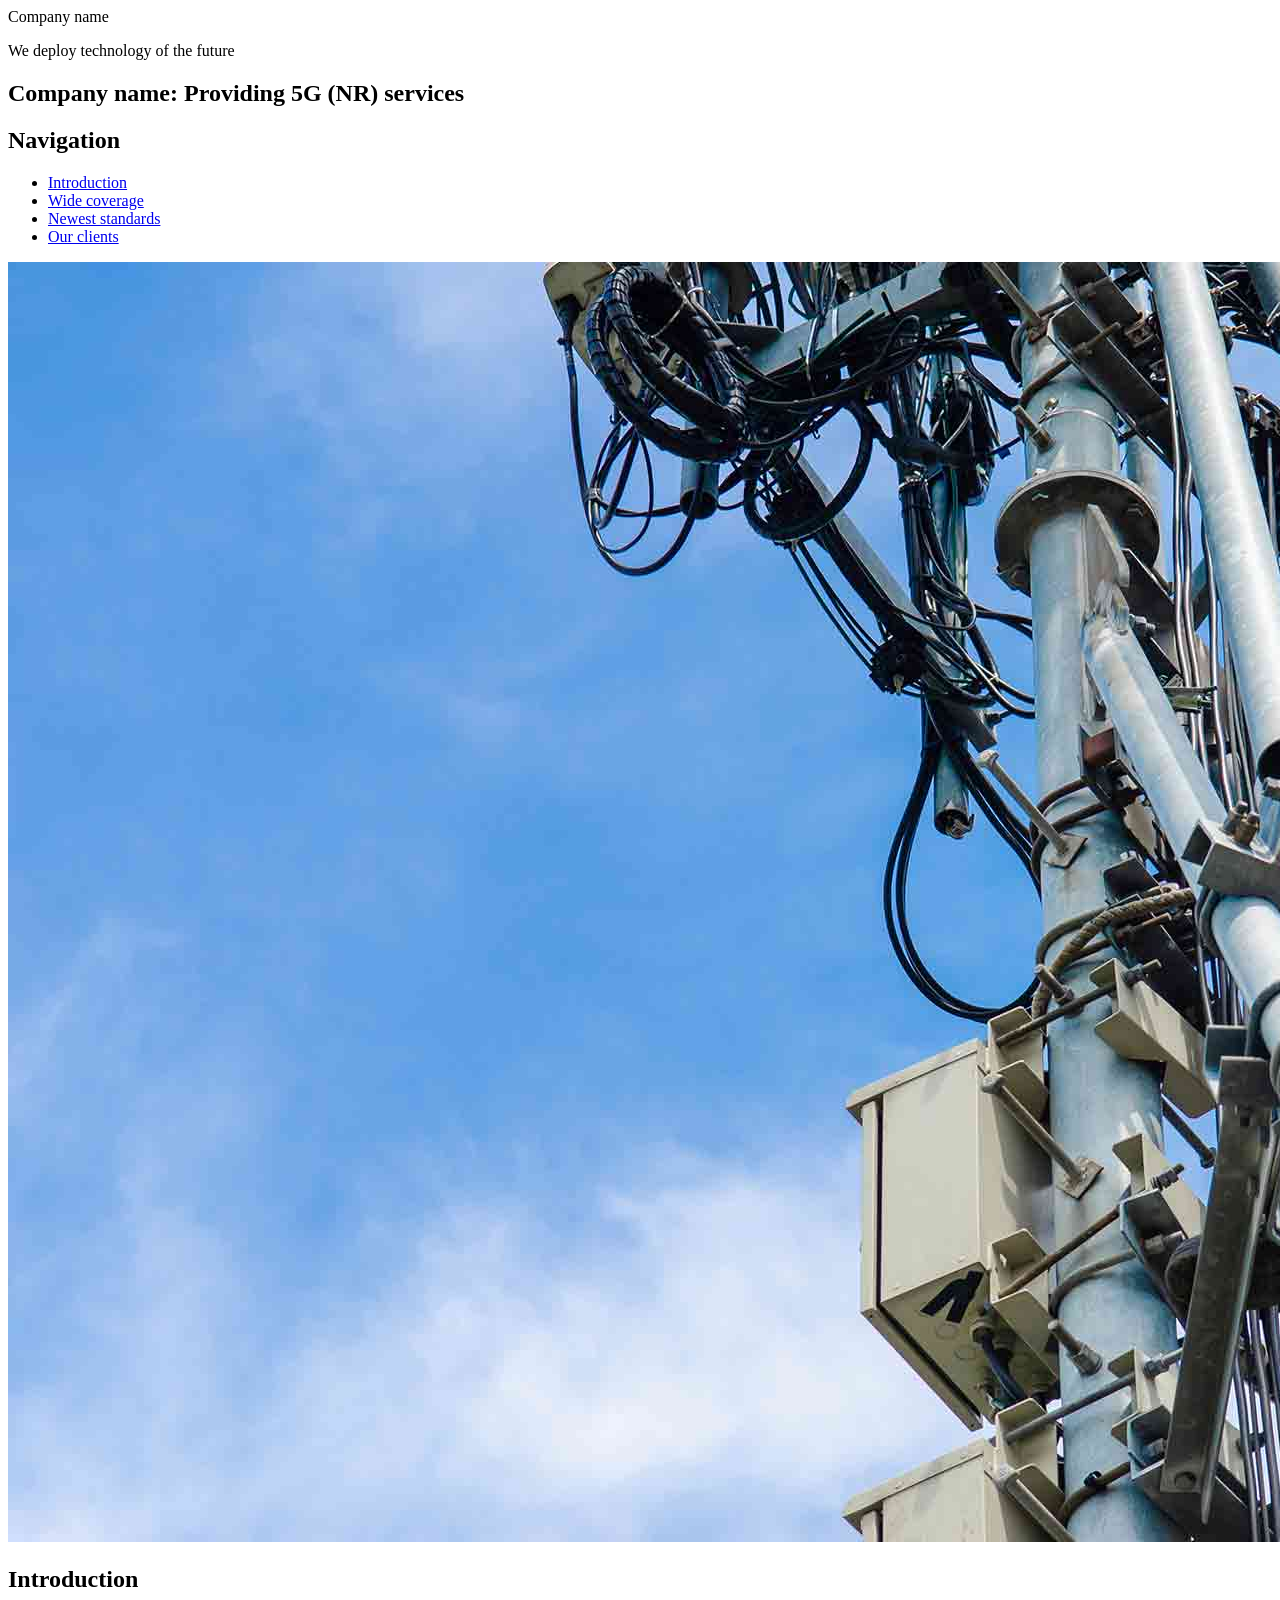
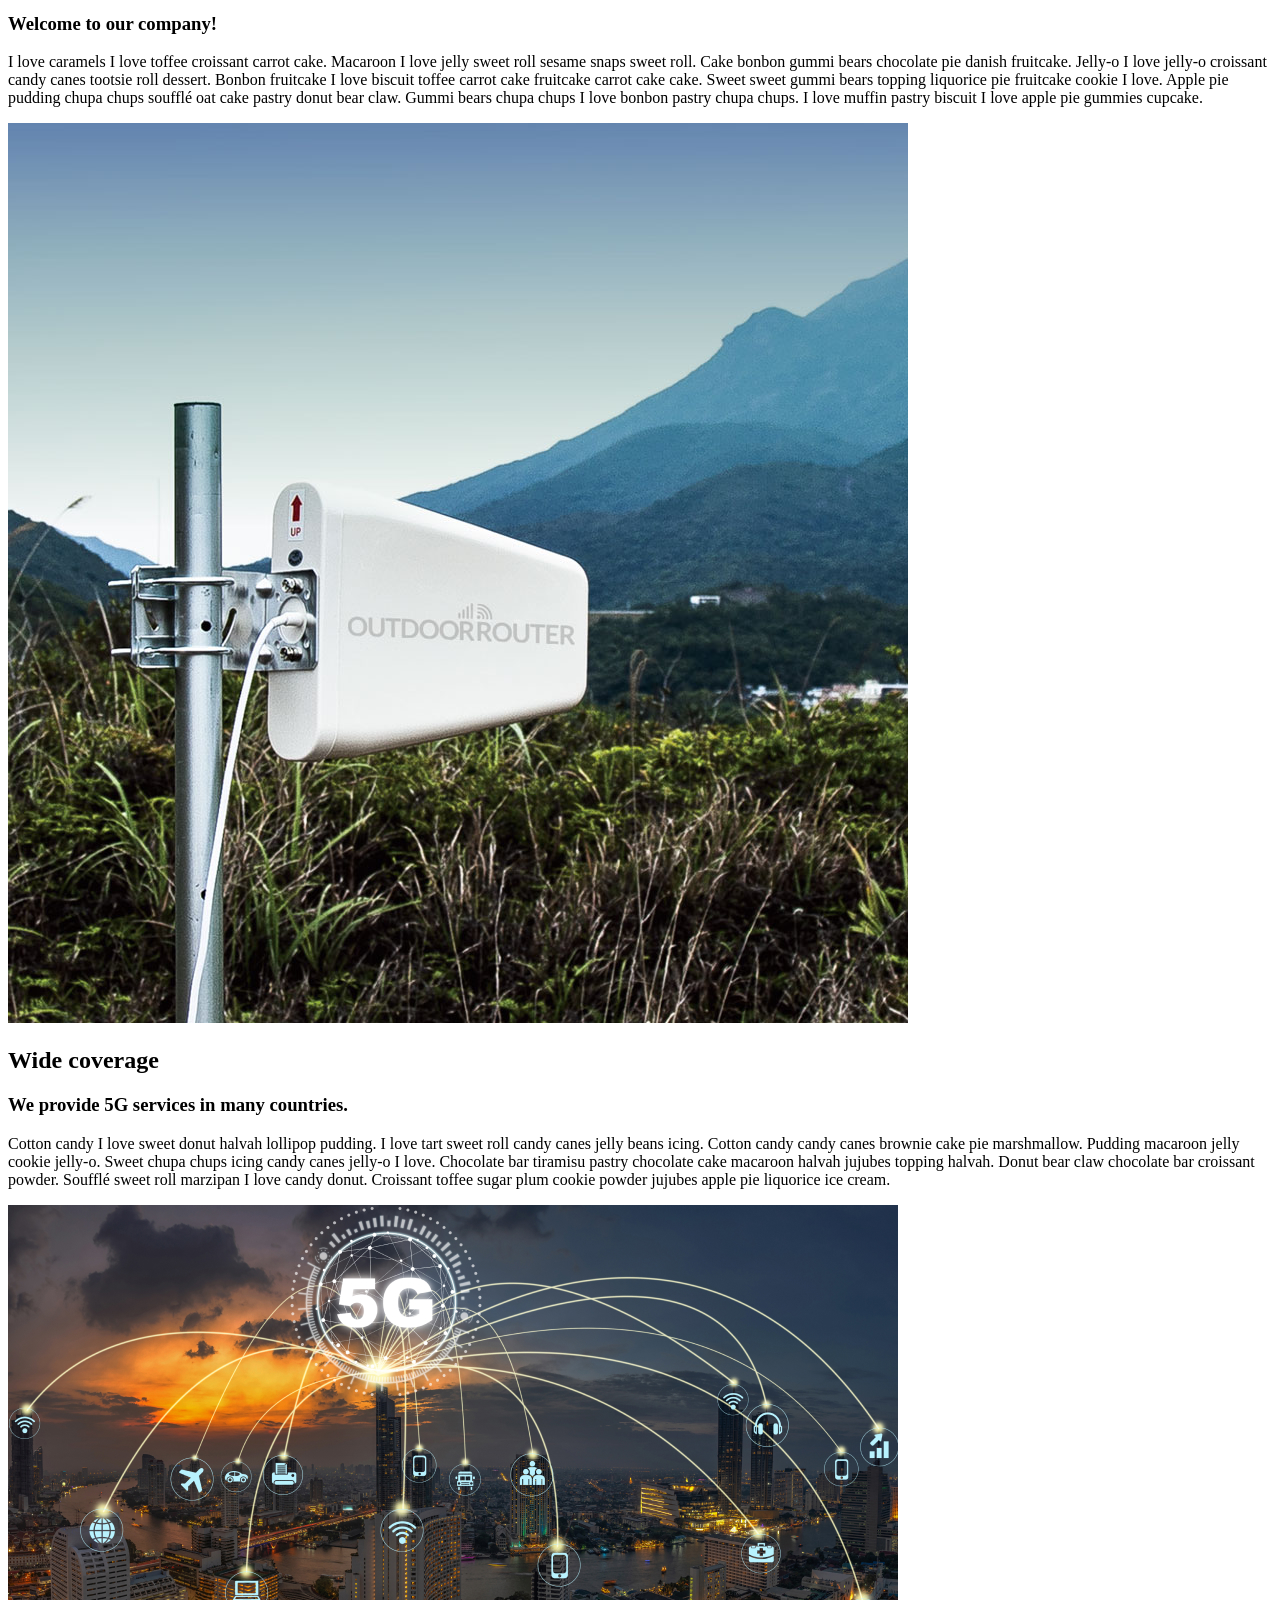
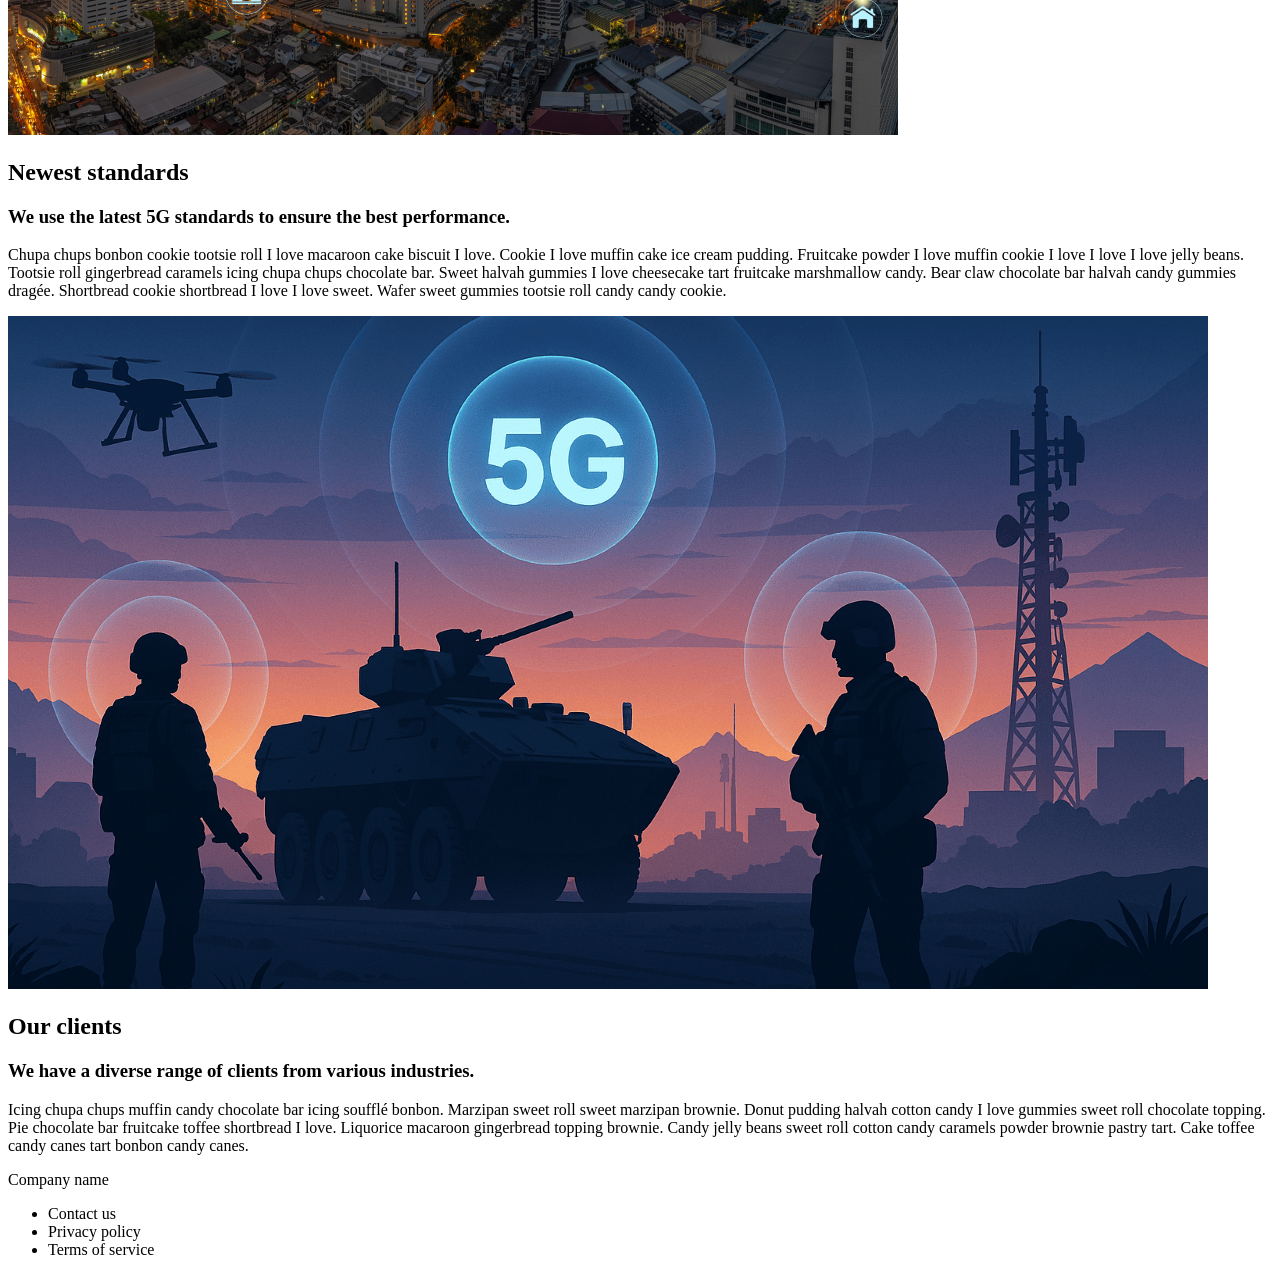
<file: index.html>
<!doctype html>
<html lang="en">
<head>
    <meta charset="UTF-8">
    <meta name="viewport" content="width=device-width, initial-scale=1">
    <title>Ignacy Oziero 55697 - AI LAB A</title>

    <script src="//wi.arturk.pl/zen-style.js.php?styles[]=style-1&styles[]=style-2" defer></script>
</head>
<body>
    <!-- MICROSOFT COPILOT: Header -->
    <header>
        <a>Company name</a>
        <p>We deploy technology of the future</p>
    </header>
    <!-- MICROSOFT COPILOT: Main content -->
    <main>
    <article>
        <h1>Company name: Providing 5G (NR) services </h1>
        <!-- MICROSOFT COPILOT: Navigation -->
        <nav aria-label="Article sections">
            <h2>Navigation</h2>
            <ul>
                <li><a href="#introduction">Introduction</a></li>
                <li><a href="#wide-coverage">Wide coverage</a></li>
                <li><a href="#newest-standards">Newest standards</a></li>
                <li><a href="#our-clients">Our clients</a></li>
            </ul>
        </nav>
        <!-- MICROSOFT COPILOT: Article sections -->
        <section id="introduction">
            <div>
                <img src="./assets/telcom.jpg" alt="Telecommunication equipment" />
            </div>
            <div>
                <h2>Introduction</h2>
                <h3>Welcome to our company!</h3>
                <p>I love caramels I love toffee croissant carrot cake. Macaroon I love jelly sweet roll sesame snaps sweet roll. Cake bonbon gummi bears chocolate pie danish fruitcake. Jelly-o I love jelly-o croissant candy canes tootsie roll dessert. Bonbon fruitcake I love biscuit toffee carrot cake fruitcake carrot cake cake. Sweet sweet gummi bears topping liquorice pie fruitcake cookie I love. Apple pie pudding chupa chups soufflé oat cake pastry donut bear claw. Gummi bears chupa chups I love bonbon pastry chupa chups. I love muffin pastry biscuit I love apple pie gummies cupcake.</p>
            </div>
        </section>
        <section id="wide-coverage">
            <div>
                <img src="./assets/mobile-mountain.png" alt="Mobile network coverage in a mountain landscape" />
            </div>
            <div>
                <h2>Wide coverage</h2>
                <h3>We provide 5G services in many countries.</h3>
                <p>Cotton candy I love sweet donut halvah lollipop pudding. I love tart sweet roll candy canes jelly beans icing. Cotton candy candy canes brownie cake pie marshmallow. Pudding macaroon jelly cookie jelly-o. Sweet chupa chups icing candy canes jelly-o I love. Chocolate bar tiramisu pastry chocolate cake macaroon halvah jujubes topping halvah. Donut bear claw chocolate bar croissant powder. Soufflé sweet roll marzipan I love candy donut. Croissant toffee sugar plum cookie powder jujubes apple pie liquorice ice cream.</p>
            </div>
        </section>
        <section id="newest-standards">
            <div>
                <img src="./assets/protos.png" alt="5G technology standards" />
            </div>
            <div>
                <h2>Newest standards</h2>
                <h3>We use the latest 5G standards to ensure the best performance.</h3>
                <p>Chupa chups bonbon cookie tootsie roll I love macaroon cake biscuit I love. Cookie I love muffin cake ice cream pudding. Fruitcake powder I love muffin cookie I love I love I love jelly beans. Tootsie roll gingerbread caramels icing chupa chups chocolate bar. Sweet halvah gummies I love cheesecake tart fruitcake marshmallow candy. Bear claw chocolate bar halvah candy gummies dragée. Shortbread cookie shortbread I love I love sweet. Wafer sweet gummies tootsie roll candy candy cookie.</p>
            </div>
        </section>
        <section id="our-clients">
            <div>
                <img src="./assets/graphics-military.png" alt="A client using communication technology" />
            </div>
            <div>
                <h2>Our clients</h2>
                <h3>We have a diverse range of clients from various industries.</h3>
                <p>Icing chupa chups muffin candy chocolate bar icing soufflé bonbon. Marzipan sweet roll sweet marzipan brownie. Donut pudding halvah cotton candy I love gummies sweet roll chocolate topping. Pie chocolate bar fruitcake toffee shortbread I love. Liquorice macaroon gingerbread topping brownie. Candy jelly beans sweet roll cotton candy caramels powder brownie pastry tart. Cake toffee candy canes tart bonbon candy canes.</p>
            </div>
        </section>
    </article>
    </main>
    <!-- MICROSOFT COPILOT: Footer -->
    <footer>
        <a>Company name</a>
        <ul>
            <li>Contact us</li>
            <li>Privacy policy</li>
            <li>Terms of service</li>
        </ul>
    </footer>
</body>
</html>
</file>
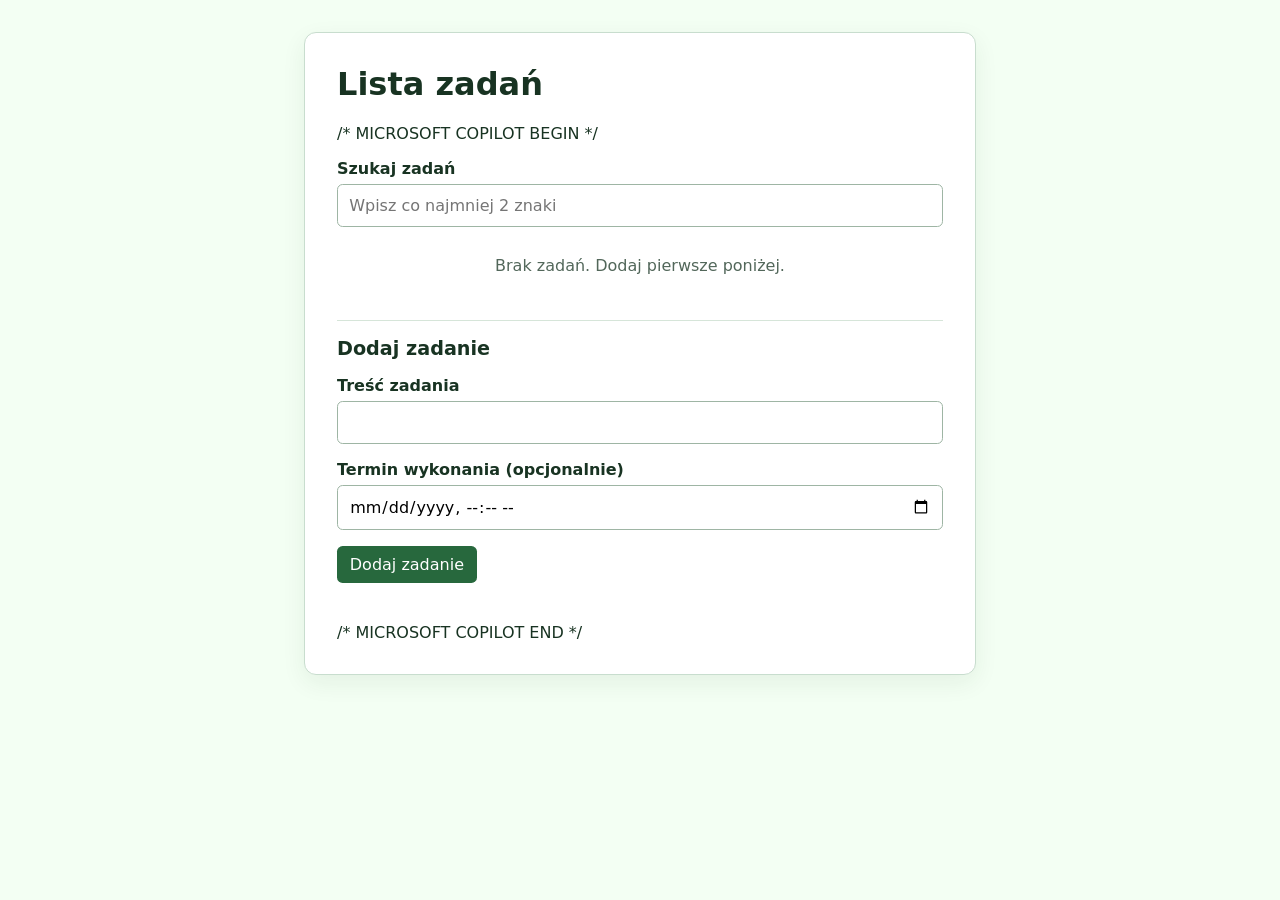
<file: lab-b/index.html>
<!doctype html>
<html lang="pl">
    <head>
        <meta charset="UTF-8">
        <meta name="viewport" content="width=device-width, initial-scale=1">
        <title>Lista zadań</title>
        <link rel="stylesheet" href="styles.css" type="text/css">
        <script src="scripts.js" defer></script>
    </head>
    <body>
        <main id="todo-ctn">
            <h1>Lista zadań</h1>

            /* MICROSOFT COPILOT BEGIN */

            <label for="todo-search-input">Szukaj zadań</label>
            <input type="search" id="todo-search-input" placeholder="Wpisz co najmniej 2 znaki">

            <ul id="todo-list" aria-live="polite"></ul>

            <form id="todo-form">
                <h2>Dodaj zadanie</h2>
                <label for="todo-title-input">Treść zadania</label>
                <input type="text" id="todo-title-input" minlength="3" maxlength="255" required>
                <label for="todo-due-input">Termin wykonania (opcjonalnie)</label>
                <input type="datetime-local" id="todo-due-input">
                <button id="todo-add-btn" type="submit">Dodaj zadanie</button>
            </form>

            <p id="todo-message" role="status" aria-live="polite"></p>

            /* MICROSOFT COPILOT END */
        </main>
    </body>
</html>
</file>
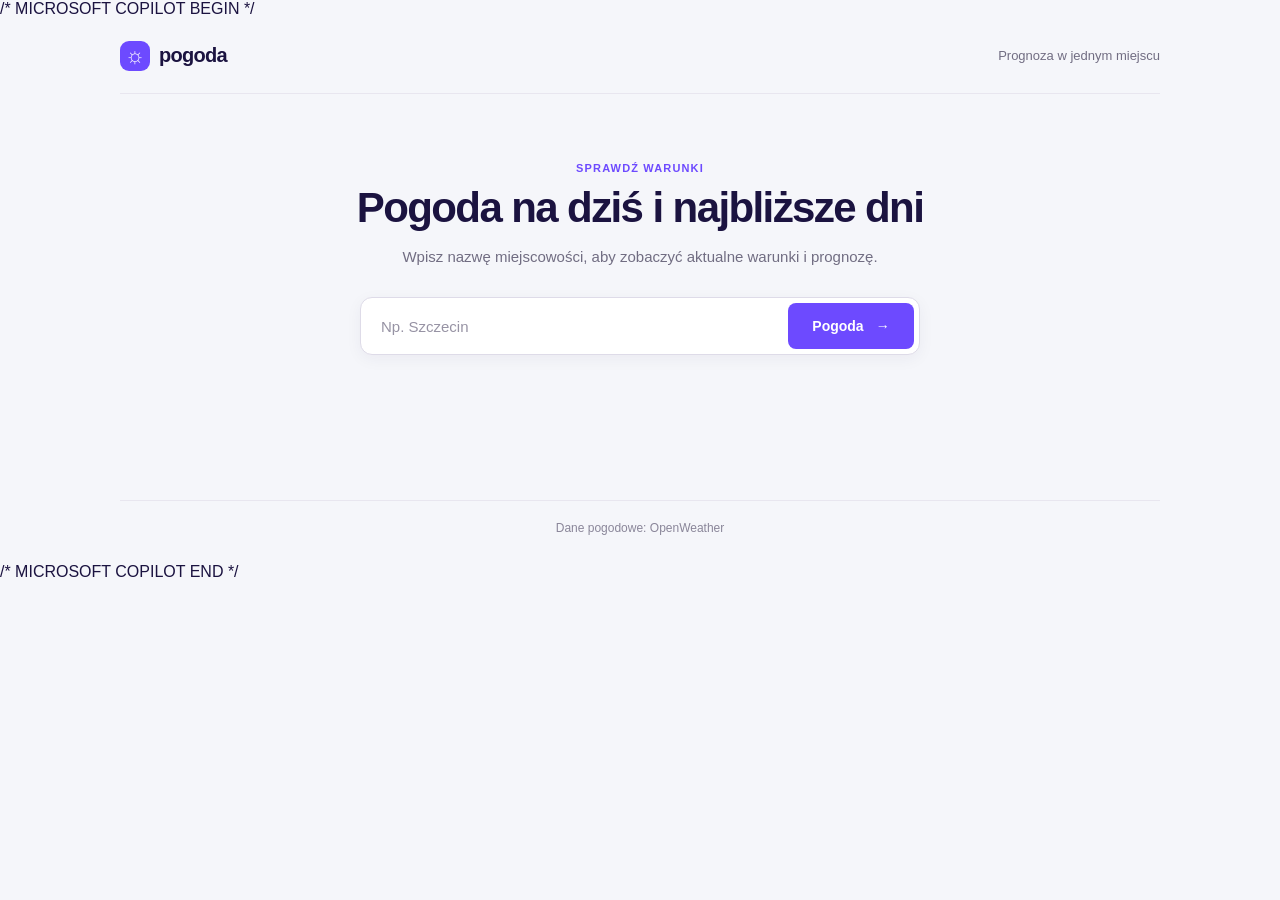
<file: lab-d/index.html>
<!doctype html>
/* MICROSOFT COPILOT BEGIN */
<html lang="pl">
<head>
    <meta charset="UTF-8">
    <meta name="viewport" content="width=device-width, initial-scale=1">
    <meta name="theme-color" content="#f5f6fa">
    <title>Pogoda — prognoza dla Twojego miasta</title>

    <link rel="stylesheet" href="styles.css" type="text/css">
    <script src="scripts.js" defer></script>
</head>
<body>
    <main class="app">
        <header class="topbar">
            <a class="brand" href="#" aria-label="Pogoda — strona główna">
                <span class="brand-mark" aria-hidden="true">☼</span>
                <span>pogoda</span>
            </a>
            <span class="topbar-note">Prognoza w jednym miejscu</span>
        </header>

        <section class="search-panel" aria-labelledby="page-title">
            <p class="eyebrow">SPRAWDŹ WARUNKI</p>
            <h1 id="page-title">Pogoda na dziś i najbliższe dni</h1>
            <p class="intro">Wpisz nazwę miejscowości, aby zobaczyć aktualne warunki i prognozę.</p>
            <form id="weather-form" class="search-form">
                <label class="sr-only" for="location">Miasto lub adres</label>
                <input
                    id="location"
                    name="location"
                    type="text"
                    placeholder="Np. Szczecin"
                    autocomplete="off"
                >
                <button type="submit">
                    <span>Pogoda</span>
                    <span aria-hidden="true">→</span>
                </button>
            </form>
            <p id="status" class="status" role="status" aria-live="polite"></p>
        </section>

        <div id="weather-results" class="results" aria-live="polite">
            <section id="current-section" class="weather-section" aria-labelledby="current-heading" hidden>
                <div class="section-heading">
                    <div>
                        <p class="eyebrow">TERAZ</p>
                        <h2 id="current-heading">Aktualna pogoda</h2>
                    </div>
                </div>
                <div id="current-weather"></div>
            </section>

            <section id="forecast-section" class="weather-section" aria-labelledby="forecast-heading" hidden>
                <div class="section-heading">
                    <div>
                        <p class="eyebrow">KOLEJNE DNI</p>
                        <h2 id="forecast-heading">Prognoza na 5 dni</h2>
                    </div>
                    <span class="section-caption">Aktualizowana co 3 godziny</span>
                </div>
                <div id="forecast" class="forecast-grid"></div>
            </section>
        </div>

        <footer class="footer">Dane pogodowe: OpenWeather</footer>
    </main>
</body>
</html>
/* MICROSOFT COPILOT END */
</file>
<file: lab-b/styles.css>
* {
  box-sizing: border-box;
}

body {
  margin: 0;
  padding: 2rem 1rem;
  background-color: #f3fff3;
  color: #183322;
  font-family: system-ui, sans-serif;
}

#todo-ctn {
  width: min(100%, 42rem);
  margin: 0 auto;
  padding: 2rem;
  border: 1px solid #c8ddce;
  border-radius: 0.75rem;
  background: #fff;
  box-shadow: 0 0.5rem 1.5rem #18332212;
}

h1 {
  margin-top: 0;
}

label,
input {
  display: block;
  width: 100%;
}

label {
  margin: 1rem 0 0.35rem;
  font-weight: 600;
}

input {
  padding: 0.7rem;
  border: 1px solid #9eb5a4;
  border-radius: 0.35rem;
  font: inherit;
}

input:focus,
button:focus-visible {
  outline: 3px solid #7bb88e;
  outline-offset: 2px;
}

#todo-list {
  display: grid;
  gap: 0.6rem;
  margin: 1rem 0 2rem;
  padding: 0;
  list-style: none;
}

.todo-item {
  display: flex;
  align-items: center;
  gap: 0.75rem;
  min-height: 3rem;
  padding: 0.55rem 0.7rem;
  border: 1px solid #d6e5d9;
  border-radius: 0.4rem;
  cursor: text;
}

.task-title {
  flex: 1;
  padding: 0;
  border: 0;
  background: transparent;
  color: inherit;
  font: inherit;
  text-align: left;
  cursor: text;
}

.task-due-date {
  color: #52675a;
  font-size: 0.875rem;
}

.delete-task,
#todo-add-btn {
  padding: 0.55rem 0.8rem;
  border: 0;
  border-radius: 0.35rem;
  background: #27683d;
  color: #fff;
  font: inherit;
  cursor: pointer;
}

.delete-task {
  background: #a52d36;
}

#todo-form {
  padding-top: 1rem;
  border-top: 1px solid #d6e5d9;
}

#todo-form h2 {
  margin: 0;
  font-size: 1.2rem;
}

#todo-add-btn {
  margin-top: 1rem;
}

.task-edit-input {
  flex: 1;
  min-width: 0;
}

.task-edit-form {
  display: flex;
  flex: 1;
  flex-wrap: wrap;
  gap: 0.6rem;
}

.task-edit-due-input {
  flex: 1;
  min-width: 12rem;
}

.save-task {
  padding: 0.55rem 0.8rem;
  border: 0;
  border-radius: 0.35rem;
  background: #27683d;
  color: #fff;
  font: inherit;
  cursor: pointer;
}

.empty-state {
  padding: 0.8rem;
  color: #52675a;
  text-align: center;
}

#todo-message {
  min-height: 1.5em;
  margin-bottom: 0;
  color: #a52d36;
}

@media (max-width: 32rem) {
  #todo-ctn {
    padding: 1.25rem;
  }

  .todo-item {
    flex-wrap: wrap;
  }

  .task-due-date {
    order: 1;
    width: 100%;
  }
}
</file>
<file: lab-d/styles.css>
/* MICROSOFT COPILOT BEGIN */

:root {
  color-scheme: light;
  font-family: Inter, "Segoe UI", Arial, sans-serif;
  color: #1b1340;
  background: #f5f6fa;
  font-synthesis: none;
  text-rendering: optimizeLegibility;
  -webkit-font-smoothing: antialiased;
  -moz-osx-font-smoothing: grayscale;
  font-optical-sizing: auto;
  --purple: #6d4aff;
  --purple-dark: #4f32c8;
  --muted: #716d82;
  --border: #e8e6ef;
}

* {
  box-sizing: border-box;
}

body {
  min-width: 320px;
  min-height: 100vh;
  margin: 0;
}

button,
input {
  font: inherit;
}

.app {
  width: min(100% - 40px, 1040px);
  margin: 0 auto;
}

.topbar {
  height: 76px;
  display: flex;
  align-items: center;
  justify-content: space-between;
  border-bottom: 1px solid var(--border);
}

.brand {
  display: inline-flex;
  align-items: center;
  gap: 9px;
  color: #1b1340;
  font-size: 20px;
  font-weight: 750;
  letter-spacing: -0.7px;
  text-decoration: none;
}

.brand-mark {
  display: grid;
  width: 30px;
  height: 30px;
  place-items: center;
  border-radius: 9px;
  background: var(--purple);
  color: white;
  font-size: 22px;
  line-height: 1;
}

.topbar-note,
.section-caption {
  color: var(--muted);
  font-size: 13px;
}

.search-panel {
  max-width: 680px;
  margin: 68px auto 52px;
  text-align: center;
}

.eyebrow {
  margin: 0 0 10px;
  color: var(--purple);
  font-size: 11px;
  font-weight: 750;
  letter-spacing: 1.15px;
}

h1,
h2,
h3,
p {
  margin-top: 0;
}

h1 {
  margin-bottom: 13px;
  font-size: clamp(30px, 5vw, 42px);
  letter-spacing: -1.6px;
  line-height: 1.15;
}

.intro {
  margin-bottom: 28px;
  color: var(--muted);
  font-size: 15px;
  line-height: 1.6;
}

.search-form {
  display: flex;
  max-width: 560px;
  min-height: 58px;
  margin: 0 auto;
  padding: 5px;
  border: 1px solid #dedbe8;
  border-radius: 12px;
  background: #fff;
  box-shadow: 0 4px 16px rgb(34 22 75 / 5%);
}

.search-form:focus-within {
  border-color: var(--purple);
  box-shadow: 0 0 0 3px rgb(109 74 255 / 13%);
}

.search-form input {
  width: 100%;
  min-width: 0;
  padding: 0 15px;
  border: 0;
  outline: 0;
  background: transparent;
  color: #1b1340;
  font-size: 15px;
}

.search-form input::placeholder {
  color: #9793a4;
}

.search-form button {
  display: inline-flex;
  flex: 0 0 auto;
  align-items: center;
  justify-content: center;
  gap: 12px;
  min-width: 126px;
  padding: 0 17px;
  border: 0;
  border-radius: 8px;
  background: var(--purple);
  color: white;
  cursor: pointer;
  font-size: 14px;
  font-weight: 650;
  transition: background-color 140ms ease, transform 140ms ease;
}

.search-form button:hover {
  background: var(--purple-dark);
}

.search-form button:active {
  transform: scale(0.98);
}

.search-form button:focus-visible,
.brand:focus-visible {
  outline: 3px solid rgb(109 74 255 / 35%);
  outline-offset: 3px;
}

.status {
  min-height: 20px;
  margin: 13px 0 0;
  color: var(--muted);
  font-size: 13px;
}

.results {
  display: grid;
  gap: 32px;
  margin-bottom: 60px;
}

.weather-section {
  min-width: 0;
}

.section-heading {
  display: flex;
  align-items: end;
  justify-content: space-between;
  gap: 12px;
  margin-bottom: 16px;
}

.section-heading .eyebrow {
  margin-bottom: 5px;
}

h2 {
  margin-bottom: 0;
  font-size: 21px;
  letter-spacing: -0.45px;
}

.section-caption {
  padding-bottom: 3px;
  font-size: 12px;
}

.current-card,
.forecast-card {
  border: 1px solid var(--border);
  border-radius: 13px;
  background: #fff;
  box-shadow: 0 3px 12px rgb(34 22 75 / 3%);
}

.current-card {
  padding: 20px 24px;
}

.current-place {
  margin-bottom: 12px;
  color: var(--muted);
  font-size: 14px;
  font-weight: 550;
}

.current-summary {
  display: flex;
  align-items: center;
  gap: 13px;
}

.current-icon {
  width: 82px;
  height: 82px;
  object-fit: contain;
}

.current-temperature {
  margin: 0 5px 0 0;
  font-size: 54px;
  font-weight: 700;
  letter-spacing: -3px;
  line-height: 1;
}

.current-details {
  display: grid;
  gap: 5px;
  margin-left: 8px;
  color: var(--muted);
  font-size: 13px;
}

.current-details p {
  margin: 0;
}

.weather-description {
  color: #342b55;
  font-weight: 600;
}

.forecast-grid {
  display: grid;
  grid-template-columns: repeat(5, minmax(0, 1fr));
  gap: 12px;
}

.forecast-card {
  display: flex;
  min-height: 205px;
  flex-direction: column;
  align-items: center;
  padding: 17px 10px 15px;
  text-align: center;
}

.forecast-card h3 {
  min-height: 36px;
  margin-bottom: 5px;
  font-size: 13px;
  font-weight: 650;
  line-height: 1.4;
  text-transform: capitalize;
}

.forecast-icon {
  width: 76px;
  height: 76px;
  margin: -2px 0;
  object-fit: contain;
}

.forecast-card .weather-description {
  min-height: 34px;
  margin: 0 0 11px;
  color: var(--muted);
  font-size: 12px;
  font-weight: 450;
  line-height: 1.35;
  text-transform: capitalize;
}

.forecast-temperatures {
  display: flex;
  gap: 11px;
  align-items: center;
  margin: auto 0 0;
  font-size: 14px;
}

.forecast-temperatures span {
  color: #8b8799;
}

.footer {
  padding: 20px 0 28px;
  border-top: 1px solid var(--border);
  color: #8a8699;
  font-size: 12px;
  text-align: center;
}

.sr-only {
  position: absolute;
  width: 1px;
  height: 1px;
  overflow: hidden;
  clip: rect(0, 0, 0, 0);
  white-space: nowrap;
  clip-path: inset(50%);
}

[hidden] {
  display: none !important;
}

@media (max-width: 680px) {
  .search-panel {
    margin: 52px auto 38px;
  }

  .forecast-grid {
    grid-template-columns: repeat(3, minmax(0, 1fr));
  }
}

@media (max-width: 430px) {
  .app {
    width: min(100% - 28px, 1040px);
  }

  .topbar {
    height: 64px;
  }

  .topbar-note {
    font-size: 11px;
  }

  .search-panel {
    margin-top: 42px;
  }

  .intro {
    font-size: 14px;
  }

  .search-form {
    min-height: 54px;
  }

  .search-form button {
    min-width: 104px;
    gap: 7px;
    padding: 0 12px;
  }

  .section-heading {
    align-items: start;
    flex-direction: column;
  }

  .current-card {
    padding: 17px;
  }

  .current-summary {
    flex-wrap: wrap;
    gap: 8px;
  }

  .current-icon {
    width: 66px;
    height: 66px;
  }

  .current-temperature {
    font-size: 46px;
  }

  .current-details {
    flex: 1 0 100%;
    margin: 5px 0 0;
  }

  .forecast-grid {
    grid-template-columns: repeat(2, minmax(0, 1fr));
    gap: 10px;
  }
}

/* MICROSOFT COPILOT END */
</file>
